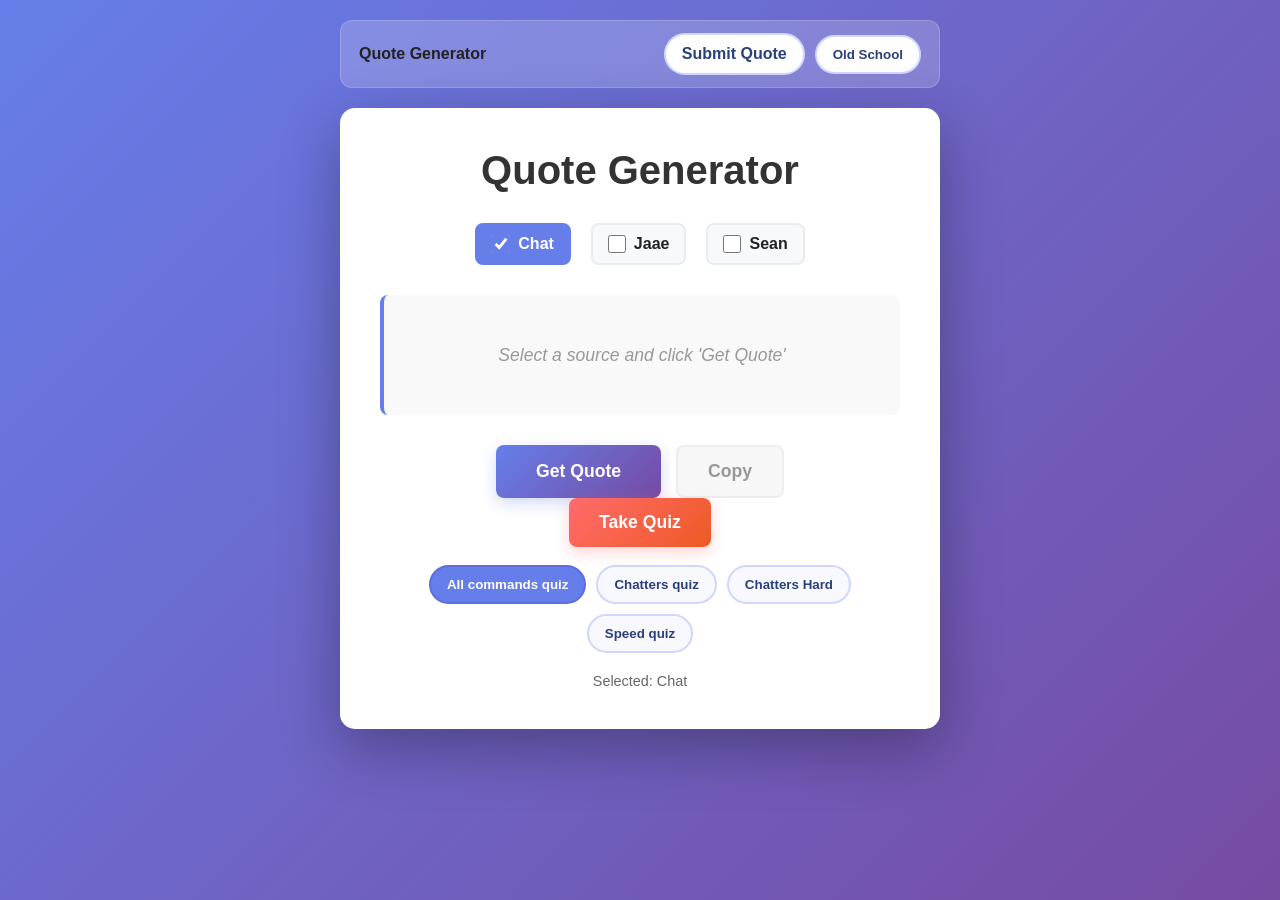
<file: index.html>
﻿<!DOCTYPE html>
<html lang="en">
<head>
    <meta charset="UTF-8">
    <meta name="viewport" content="width=device-width, initial-scale=1.0">
    <title>Quote Generator</title>
    <link rel="stylesheet" href="styles.css">
</head>
<body class="generator-page">
    <div class="top-nav">
        <div class="nav-title">Quote Generator</div>
        <div class="nav-actions">
            <a href="submit.html" class="nav-link">Submit Quote</a>
            <button type="button" class="theme-btn" id="themeToggleBtn">Old School</button>
        </div>
    </div>
    <div class="container">
        <h1>Quote Generator</h1>

        <div class="error-message" id="errorMessage"></div>

        <div class="selector-group">
            <div class="checkbox-container checked">
                <input type="checkbox" id="brown" data-source="brown" checked>
                <label for="brown">Chat</label>
            </div>
            <div class="checkbox-container">
                <input type="checkbox" id="jaae" data-source="jaae">
                <label for="jaae">Jaae</label>
            </div>
            <div class="checkbox-container">
                <input type="checkbox" id="quote" data-source="quote">
                <label for="quote">Sean</label>
            </div>
        </div>

        <div class="quote-display empty" id="quoteDisplay"></div>

        <div class="button-group">
            <button class="get-quote-btn" id="getQuoteBtn">Get Quote</button>
            <button class="copy-btn" id="copyBtn" disabled>Copy</button>
        </div>

        <div class="button-group">
            <button type="button" class="quiz-btn" id="quizBtn" disabled>Take Quiz</button>
        </div>

        <div class="mode-selector" id="modeSelector">
            <button type="button" class="mode-option active" data-mode="allCommands">All commands quiz</button>
            <button type="button" class="mode-option" data-mode="chatters">Chatters quiz</button>
            <button type="button" class="mode-option" data-mode="chattersHard">Chatters Hard</button>
            <button type="button" class="mode-option" data-mode="speed">Speed quiz</button>
        </div>

        <div class="source-label" id="sourceLabel">Selected: Brown</div>
    </div>

    <script>
        let currentQuote = "";
        let selectedSources = ["brown"]; // Array of selected sources
        let quotesCache = {};

        const checkboxes = document.querySelectorAll('input[type="checkbox"]');
        const getQuoteBtn = document.getElementById('getQuoteBtn');
        const copyBtn = document.getElementById('copyBtn');
        const quizBtn = document.getElementById('quizBtn');
        const quoteDisplay = document.getElementById('quoteDisplay');
        const errorMessage = document.getElementById('errorMessage');
        const sourceLabel = document.getElementById('sourceLabel');
        const themeToggleBtn = document.getElementById('themeToggleBtn');
        const modeSelector = document.getElementById('modeSelector');
        let currentQuizMode = 'allCommands';

        // Map source names to GitHub URLs
        const sourceUrls = {
            brown: 'https://raw.githubusercontent.com/K-elsey/probable-adventure/refs/heads/main/ChatterQuotes.csv',
            jaae: 'https://raw.githubusercontent.com/K-elsey/probable-adventure/main/Jaae',
            quote: 'https://raw.githubusercontent.com/K-elsey/probable-adventure/main/Quote'
        };

        const sourceNames = {
            brown: 'Chat',
            jaae: 'Jaae',
            quote: 'Sean'
        };

        function parseCsvText(text) {
            const rows = text.split(/\r?\n/).map(row => row.trim()).filter(row => row.length > 0);
            if (rows.length === 0) return [];

            const delimiter = rows[0].includes('\t') ? '\t' : ',';
            const header = rows[0].split(delimiter).map(cell => cell.trim().replace(/^"|"$/g, ''));
            const quoteIndex = header.findIndex(cell => /quote/i.test(cell));
            const nameIndex = header.findIndex(cell => /user|name/i.test(cell));
            const monthIndex = header.findIndex(cell => /month/i.test(cell));
            const yearIndex = header.findIndex(cell => /year/i.test(cell));
            if (quoteIndex < 0) return [];

            return rows.slice(1).map(row => {
                const cells = row.split(delimiter).map(cell => cell.trim().replace(/^"|"$/g, ''));
                const quoteText = cells[quoteIndex] || '';
                const user = (nameIndex >= 0 ? cells[nameIndex] : '').replace(/\s+/g, ' ').trim();
                const month = monthIndex >= 0 ? cells[monthIndex].trim() : '';
                const year = yearIndex >= 0 ? cells[yearIndex].trim() : '';
                const suffixParts = [];
                if (user) suffixParts.push(user);
                if (month) suffixParts.push(month);
                if (year) suffixParts.push(year);
                const suffix = suffixParts.length ? ` - ${suffixParts.join(' ')}` : '';
                return `${quoteText}${suffix}`.trim();
            }).filter(line => line.length > 0);
        }

        // Update selected sources and UI
        function updateSelectedSources() {
            selectedSources = Array.from(checkboxes)
                .filter(cb => cb.checked)
                .map(cb => cb.dataset.source);

            // Update checkbox container styles
            checkboxes.forEach(cb => {
                const container = cb.closest('.checkbox-container');
                if (cb.checked) {
                    container.classList.add('checked');
                } else {
                    container.classList.remove('checked');
                }
            });

            // Update source label
            if (selectedSources.length === 0) {
                sourceLabel.textContent = "No sources selected";
            } else if (selectedSources.length === 1) {
                sourceLabel.textContent = `Selected: ${sourceNames[selectedSources[0]]}`;
            } else {
                const names = selectedSources.map(s => sourceNames[s]).join(', ');
                sourceLabel.textContent = `Selected: ${names}`;
            }

            // Enable/disable buttons
            getQuoteBtn.disabled = selectedSources.length === 0;
            quizBtn.disabled = selectedSources.length === 0;

            // Clear current quote if no sources selected
            if (selectedSources.length === 0) {
                quoteDisplay.textContent = '';
                quoteDisplay.classList.add('empty');
                currentQuote = '';
                copyBtn.disabled = true;
                errorMessage.classList.remove('show');
            }
        }

        // Set up checkbox listeners
        checkboxes.forEach(cb => {
            cb.addEventListener('change', () => {
                updateSelectedSources();
                saveState();
            });
        });

        function loadSavedState() {
            const savedState = localStorage.getItem('quoteGeneratorState');
            if (!savedState) return;

            try {
                const state = JSON.parse(savedState);
                if (Array.isArray(state.selectedSources) && state.selectedSources.length > 0) {
                    checkboxes.forEach(cb => {
                        cb.checked = state.selectedSources.includes(cb.dataset.source);
                    });
                }
                if (typeof state.currentQuote === 'string' && state.currentQuote.trim().length > 0) {
                    currentQuote = state.currentQuote;
                    quoteDisplay.textContent = currentQuote;
                    quoteDisplay.classList.remove('empty');
                    copyBtn.disabled = false;
                }
            } catch (error) {
                console.warn('Unable to restore saved quote generator state:', error);
            }
        }

        function saveState() {
            const state = {
                selectedSources,
                currentQuote
            };
            localStorage.setItem('quoteGeneratorState', JSON.stringify(state));
        }

        function loadTheme() {
            const storedTheme = localStorage.getItem('quizTheme');
            const prefersOldSchool = window.matchMedia('(prefers-color-scheme: dark)').matches;
            const useOldSchool = storedTheme ? storedTheme === 'old-school' : prefersOldSchool;

            if (useOldSchool) {
                document.body.classList.add('old-school');
                themeToggleBtn.textContent = 'Classic';
            } else {
                document.body.classList.remove('old-school');
                themeToggleBtn.textContent = 'Old School';
            }
        }

        function toggleTheme() {
            const nowOldSchool = document.body.classList.toggle('old-school');
            localStorage.setItem('quizTheme', nowOldSchool ? 'old-school' : 'default');
            themeToggleBtn.textContent = nowOldSchool ? 'Classic' : 'Old School';
        }

        // Initialize
        loadSavedState();
        updateSelectedSources();

        // Fetch quotes from GitHub
        async function fetchQuotes(source) {
            if (quotesCache[source]) {
                return quotesCache[source];
            }

            try {
                const response = await fetch(sourceUrls[source]);
                if (!response.ok) {
                    throw new Error(`Failed to fetch from ${source}`);
                }
                const text = await response.text();
                const quotes = source === 'brown'
                    ? parseCsvText(text)
                    : text
                        .split(';')
                        .map(q => q.trim())
                        .filter(q => q.length > 0);
                
                quotesCache[source] = quotes;
                return quotes;
            } catch (error) {
                showError(`Error fetching quotes from ${sourceNames[source]}: ${error.message}`);
                throw error;
            }
        }

        // Get random quote from randomly selected source
        async function getRandomQuote() {
            if (selectedSources.length === 0) return;

            getQuoteBtn.disabled = true;
            quoteDisplay.textContent = 'Loading...';
            errorMessage.classList.remove('show');

            try {
                // Randomly select one source from selected sources
                const randomSource = selectedSources[Math.floor(Math.random() * selectedSources.length)];
                const quotes = await fetchQuotes(randomSource);
                if (quotes.length === 0) {
                    throw new Error('No quotes found');
                }
                currentQuote = quotes[Math.floor(Math.random() * quotes.length)];
                quoteDisplay.textContent = currentQuote;
                quoteDisplay.classList.remove('empty');
                copyBtn.disabled = false;
                saveState();
            } catch (error) {
                quoteDisplay.textContent = '';
                quoteDisplay.classList.add('empty');
            } finally {
                getQuoteBtn.disabled = selectedSources.length === 0;
            }
        }

        // Copy quote to clipboard
        copyBtn.addEventListener('click', () => {
            navigator.clipboard.writeText(currentQuote).then(() => {
                const originalText = copyBtn.textContent;
                copyBtn.textContent = 'Copied!';
                setTimeout(() => {
                    copyBtn.textContent = originalText;
                }, 2000);
            });
        });

        // Get quote button listener
        getQuoteBtn.addEventListener('click', getRandomQuote);

        // Quiz button listener
        quizBtn.addEventListener('click', () => {
            saveState();
            window.location.href = `quiz.html?mode=${currentQuizMode}`;
        });

        function setQuizMode(mode) {
            currentQuizMode = mode;
            modeSelector.querySelectorAll('.mode-option').forEach(button => {
                button.classList.toggle('active', button.dataset.mode === mode);
            });
        }

        function buildModeSelector() {
            modeSelector.addEventListener('click', event => {
                const button = event.target.closest('.mode-option');
                if (!button) return;
                setQuizMode(button.dataset.mode);
            });
        }

        buildModeSelector();
        setQuizMode(currentQuizMode);

        themeToggleBtn.addEventListener('click', toggleTheme);

        loadTheme();

        // Allow Enter key to fetch quote
        document.addEventListener('keypress', (e) => {
            if (e.key === 'Enter' && !getQuoteBtn.disabled) {
                getRandomQuote();
            }
        });

        // Show error message
        function showError(message) {
            errorMessage.textContent = message;
            errorMessage.classList.add('show');
        }
    </script>
</body>
</html>
</file>
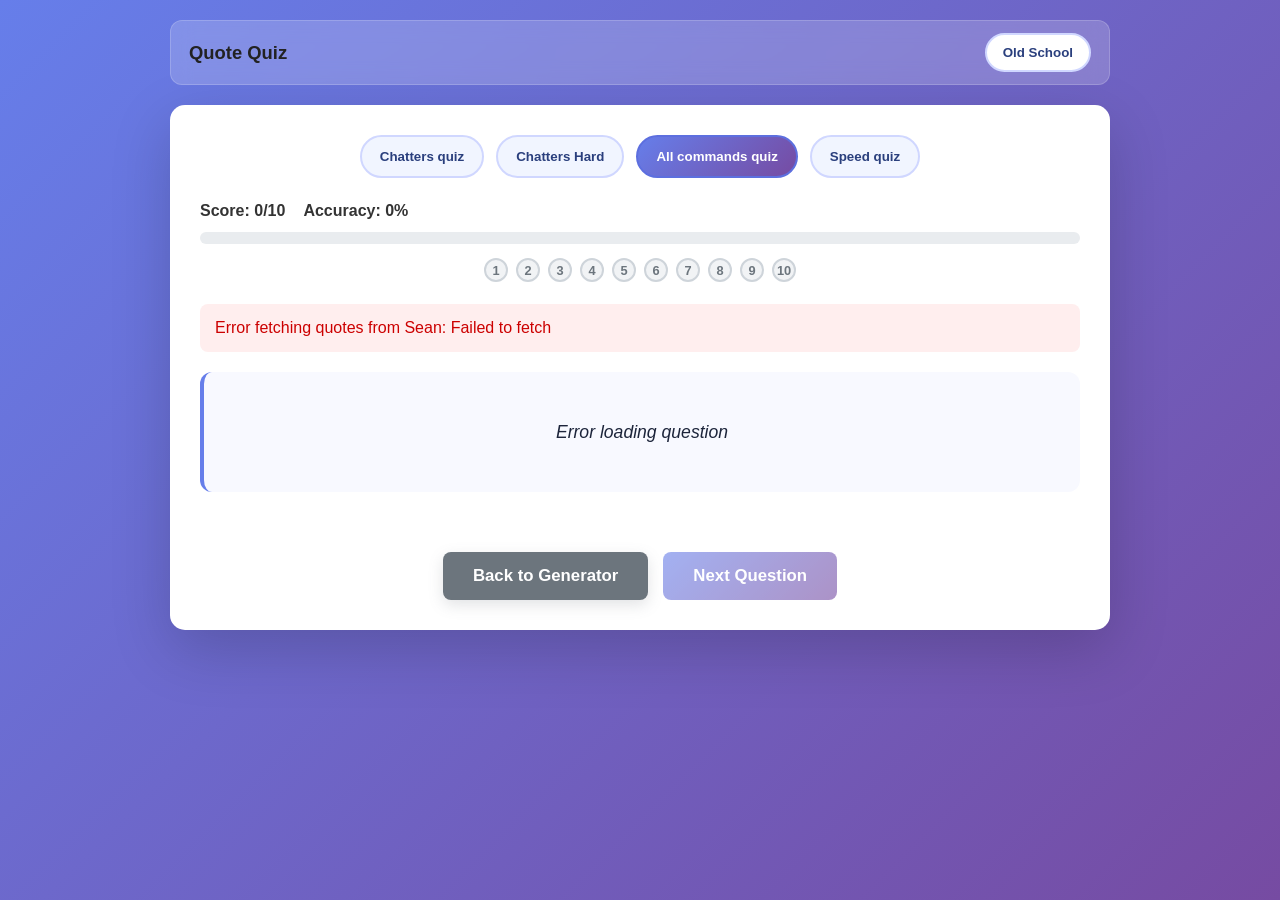
<file: quiz.html>
﻿<!DOCTYPE html>
<html lang="en">
<head>
    <meta charset="UTF-8">
    <meta name="viewport" content="width=device-width, initial-scale=1.0">
    <title>Quote Quiz</title>
    <link rel="stylesheet" href="styles.css">
</head>
<body class="quiz-page">
    <div class="top-nav">
        <div class="nav-title">Quote Quiz</div>
        <div class="nav-actions">
            <button type="button" class="theme-btn" id="themeToggleBtn">Old School</button>
        </div>
    </div>

    <div class="container">
        <div class="mode-menu" id="modeMenu"></div>

        <div class="progress-panel">
            <div class="progress-info">
                <div class="session-info">
                    <div class="score-display" id="scoreDisplay">Score: 0/10</div>
                    <div class="accuracy-display" id="accuracyDisplay">Accuracy: 0%</div>
                </div>
                <div class="timer-display" id="timerDisplay"></div>
            </div>
            <div class="progress-bar">
                <div class="progress-fill" id="progressFill"></div>
            </div>
            <div class="progress-dots" id="progressDots"></div>
        </div>

        <div class="error-message" id="errorMessage"></div>
        <div class="quote-display loading" id="quoteDisplay"></div>
        <div class="options-container" id="optionsContainer"></div>
        <div class="result-message" id="resultMessage"></div>

        <div class="final-screen hidden" id="finalScreen">
            <div class="final-title">Quiz Complete</div>
            <div class="final-score" id="finalScore"></div>
            <div class="final-summary" id="finalSummary"></div>
            <button type="button" class="next-btn" id="restartBtn">Restart Quiz</button>
        </div>

        <div class="button-group">
            <button type="button" class="back-btn" id="backBtn">Back to Generator</button>
            <button type="button" class="next-btn" id="nextBtn" disabled>Next Question</button>
        </div>
    </div>

    <script>
        const maxQuestions = 10;
        let currentModeId = 'allCommands';
        let currentQuestionIndex = 0;
        let currentQuote = '';
        let currentSource = '';
        let currentCorrectAnswer = '';
        let quotesCache = {};
        let hasAnswered = false;
        let score = 0;
        let attempts = 0;
        let questionTimer = null;
        let countdownInterval = null;
        let availableNames = ['Jaae', 'Sean'];
        let chatterNames = [];

        const quoteDisplay = document.getElementById('quoteDisplay');
        const optionsContainer = document.getElementById('optionsContainer');
        const resultMessage = document.getElementById('resultMessage');
        const errorMessage = document.getElementById('errorMessage');
        const nextBtn = document.getElementById('nextBtn');
        const backBtn = document.getElementById('backBtn');
        const scoreDisplay = document.getElementById('scoreDisplay');
        const accuracyDisplay = document.getElementById('accuracyDisplay');
        const timerDisplay = document.getElementById('timerDisplay');
        const modeMenu = document.getElementById('modeMenu');
        const progressDots = document.getElementById('progressDots');
        const progressFill = document.getElementById('progressFill');
        const finalScreen = document.getElementById('finalScreen');
        const finalScore = document.getElementById('finalScore');
        const finalSummary = document.getElementById('finalSummary');
        const restartBtn = document.getElementById('restartBtn');
        const themeToggleBtn = document.getElementById('themeToggleBtn');

        const sourceUrls = {
            brown: 'https://raw.githubusercontent.com/K-elsey/probable-adventure/refs/heads/main/ChatterQuotes.csv',
            jaae: 'https://raw.githubusercontent.com/K-elsey/probable-adventure/main/Jaae',
            quote: 'https://raw.githubusercontent.com/K-elsey/probable-adventure/main/Quote'
        };

        const sourceNames = {
            brown: 'Chat',
            jaae: 'Jaae',
            quote: 'Sean'
        };

        const csvMonthNames = {
            january: 'Jan',
            jan: 'Jan',
            february: 'Feb',
            feb: 'Feb',
            march: 'Mar',
            mar: 'Mar',
            april: 'Apr',
            apr: 'Apr',
            may: 'May',
            june: 'Jun',
            jun: 'Jun',
            july: 'Jul',
            jul: 'Jul',
            august: 'Aug',
            aug: 'Aug',
            september: 'Sep',
            sept: 'Sep',
            sep: 'Sep',
            october: 'Oct',
            oct: 'Oct',
            november: 'Nov',
            nov: 'Nov',
            december: 'Dec',
            dec: 'Dec'
        };
        const monthPattern = 'Jan|Feb|Mar|Apr|May|Jun|Jul|Aug|Sep|Sept|Oct|Nov|Dec|January|February|March|April|May|June|July|August|September|October|November|December';

        function parseDelimitedRow(row, delimiter) {
            const cells = [];
            let cell = '';
            let inQuotes = false;

            for (let i = 0; i < row.length; i += 1) {
                const char = row[i];
                const nextChar = row[i + 1];

                if (char === '"') {
                    if (inQuotes && nextChar === '"') {
                        cell += '"';
                        i += 1;
                    } else {
                        inQuotes = !inQuotes;
                    }
                } else if (char === delimiter && !inQuotes) {
                    cells.push(cell.trim());
                    cell = '';
                } else {
                    cell += char;
                }
            }

            cells.push(cell.trim());
            return cells;
        }

        function normalizeCsvMonth(month) {
            return csvMonthNames[month.toLowerCase()] || month;
        }

        function recoverMissingCsvMetadata(quoteText) {
            const dashMatch = quoteText.match(new RegExp(`^(.*?)\\s*-\\s*([A-Za-z0-9][A-Za-z0-9 ]*?)\\s+(${monthPattern})(?:\\s*(\\d{2,4}))?$`, 'i'));
            if (dashMatch) {
                return {
                    quoteText: dashMatch[1].trim(),
                    user: dashMatch[2].replace(/\s+/g, ' ').trim(),
                    month: normalizeCsvMonth(dashMatch[3].trim()),
                    year: dashMatch[4] ? dashMatch[4].trim().slice(-2) : ''
                };
            }

            const commaNameMatch = quoteText.match(/^(.*?),\s*([A-Za-z0-9][A-Za-z0-9 ]{1,30})$/);
            if (commaNameMatch) {
                return {
                    quoteText: commaNameMatch[1].trim(),
                    user: commaNameMatch[2].replace(/\s+/g, ' ').trim(),
                    month: '',
                    year: ''
                };
            }

            return { quoteText, user: '', month: '', year: '' };
        }

        function parseCsvText(text) {
            const rows = text.split(/\r?\n/).map(row => row.trim()).filter(row => row.length > 0);
            if (rows.length === 0) return [];

            const delimiter = rows[0].includes('\t') ? '\t' : ',';
            const header = parseDelimitedRow(rows[0], delimiter);
            const quoteIndex = header.findIndex(cell => /quote/i.test(cell));
            const nameIndex = header.findIndex(cell => /user|name/i.test(cell));
            const monthIndex = header.findIndex(cell => /month/i.test(cell));
            const yearIndex = header.findIndex(cell => /year/i.test(cell));
            if (quoteIndex < 0) return [];

            return rows.slice(1).map(row => {
                const cells = parseDelimitedRow(row, delimiter);
                let quoteText = cells[quoteIndex] || '';
                let user = (nameIndex >= 0 ? cells[nameIndex] || '' : '').replace(/\s+/g, ' ').trim();
                let month = monthIndex >= 0 ? (cells[monthIndex] || '').trim() : '';
                let year = yearIndex >= 0 ? (cells[yearIndex] || '').trim() : '';

                if (!user) {
                    const recovered = recoverMissingCsvMetadata(quoteText);
                    quoteText = recovered.quoteText;
                    user = recovered.user;
                    month = recovered.month;
                    year = recovered.year;
                }

                const suffixParts = [];
                if (user) suffixParts.push(user);
                if (month) suffixParts.push(month);
                if (year) suffixParts.push(year);
                const suffix = suffixParts.length ? ` - ${suffixParts.join(' ')}` : '';
                return `${quoteText}${suffix}`.trim();
            }).filter(line => line.length > 0);
        }

        const quizModes = {
            chatters: {
                id: 'chatters',
                label: 'Chatters quiz',
                sources: ['brown'],
                type: 'multipleChoice'
            },
            chattersHard: {
                id: 'chattersHard',
                label: 'Chatters Hard',
                sources: ['brown'],
                type: 'textEntry'
            },
            allCommands: {
                id: 'allCommands',
                label: 'All commands quiz',
                sources: ['brown', 'jaae', 'quote'],
                type: 'multipleChoice'
            },
            speed: {
                id: 'speed',
                label: 'Speed quiz',
                sources: ['brown'],
                type: 'speed',
                timeLimit: 10,
                maxQuoteLength: 123
            }
        };

        function extractChatName(quote) {
            const monthMatch = quote.match(new RegExp(`(${monthPattern})(?:\\s+\\d{2,4})?$`, 'i'));
            if (!monthMatch) {
                const suffixMatch = quote.match(/\s-\s([A-Za-z0-9][A-Za-z0-9 ]*)$/);
                return suffixMatch ? suffixMatch[1].replace(/\s+/g, ' ').trim() : null;
            }

            const beforeMonth = quote.slice(0, monthMatch.index).trim();
            const afterDash = beforeMonth.includes('-')
                ? beforeMonth.substring(beforeMonth.lastIndexOf('-') + 1).trim()
                : beforeMonth;

            const nameCandidate = afterDash.replace(/\s+/g, ' ').trim();
            if (/^[A-Za-z0-9][A-Za-z0-9 ]*$/.test(nameCandidate)) {
                return nameCandidate;
            }

            const tokens = beforeMonth.split(/\s+/);
            for (let len = Math.min(3, tokens.length); len > 0; len--) {
                const candidate = tokens.slice(-len).join(' ');
                if (/^[A-Za-z0-9][A-Za-z0-9 ]*$/.test(candidate)) {
                    return candidate;
                }
            }

            return null;
        }

        function normalizeName(name) {
            return name ? name.replace(/\s+/g, '') : name;
        }

        function compareNames(firstName, secondName) {
            return normalizeName(firstName || '').toLowerCase() === normalizeName(secondName || '').toLowerCase();
        }

        function addUniqueName(list, name) {
            if (name && !list.some(existing => compareNames(existing, name))) {
                list.push(name);
            }
        }

        function loadTheme() {
            const storedTheme = localStorage.getItem('quizTheme');
            const prefersOldSchool = window.matchMedia('(prefers-color-scheme: dark)').matches;
            const useOldSchool = storedTheme ? storedTheme === 'old-school' : prefersOldSchool;

            if (useOldSchool) {
                document.body.classList.add('old-school');
                themeToggleBtn.textContent = 'Classic';
            } else {
                document.body.classList.remove('old-school');
                themeToggleBtn.textContent = 'Old School';
            }
        }

        function toggleTheme() {
            const nowOldSchool = document.body.classList.toggle('old-school');
            localStorage.setItem('quizTheme', nowOldSchool ? 'old-school' : 'default');
            themeToggleBtn.textContent = nowOldSchool ? 'Classic' : 'Old School';
        }

        function buildModeMenu() {
            modeMenu.innerHTML = '';
            Object.values(quizModes).forEach(mode => {
                const button = document.createElement('button');
                button.type = 'button';
                button.className = 'mode-btn';
                button.textContent = mode.label;
                button.dataset.mode = mode.id;
                button.addEventListener('click', () => selectMode(mode.id));
                if (mode.id === currentModeId) {
                    button.classList.add('active');
                }
                modeMenu.appendChild(button);
            });
        }

        function selectMode(modeId) {
            if (!quizModes[modeId] || currentModeId === modeId) return;
            currentModeId = modeId;
            startQuiz();
        }

        function updateScoreDisplay() {
            scoreDisplay.textContent = `Score: ${score}/${maxQuestions}`;
            const accuracy = attempts === 0 ? 0 : Math.round((score / attempts) * 100);
            accuracyDisplay.textContent = `Accuracy: ${accuracy}%`;
        }

        function createProgressDots() {
            progressDots.innerHTML = '';
            for (let i = 0; i < maxQuestions; i += 1) {
                const dot = document.createElement('span');
                dot.className = 'progress-dot';
                dot.textContent = i + 1;
                progressDots.appendChild(dot);
            }
            progressFill.style.width = '0%';
        }

        function markProgress(correct) {
            const dot = progressDots.children[currentQuestionIndex];
            if (!dot) return;
            dot.classList.add(correct ? 'correct' : 'incorrect');
            const fillPercent = ((currentQuestionIndex + 1) / maxQuestions) * 100;
            progressFill.style.width = `${fillPercent}%`;
        }

        async function initQuiz() {
            loadTheme();
            currentModeId = getModeFromQuery() || currentModeId;
            buildModeMenu();
            startQuiz();
        }

        function getModeFromQuery() {
            const params = new URLSearchParams(window.location.search);
            const mode = params.get('mode');
            return quizModes[mode] ? mode : null;
        }

        function clearTimers() {
            if (questionTimer) {
                clearTimeout(questionTimer);
                questionTimer = null;
            }
            if (countdownInterval) {
                clearInterval(countdownInterval);
                countdownInterval = null;
            }
        }

        function setTimerDisplay(text) {
            timerDisplay.textContent = text;
        }

        function showFinalScreen() {
            finalScore.textContent = `Final score: ${score}/${maxQuestions} (${Math.round((score / maxQuestions) * 100)}%)`;
            finalSummary.textContent = `You answered ${score} out of ${maxQuestions} correctly.`;
            finalScreen.classList.remove('hidden');
            optionsContainer.innerHTML = '';
            quoteDisplay.textContent = '';
            nextBtn.disabled = true;
            setTimerDisplay('');
        }

        function hideFinalScreen() {
            finalScreen.classList.add('hidden');
        }

        function startQuiz() {
            clearTimers();
            currentQuestionIndex = 0;
            score = 0;
            attempts = 0;
            hasAnswered = false;
            resultMessage.textContent = '';
            resultMessage.className = 'result-message';
            errorMessage.classList.remove('show');
            hideFinalScreen();
            buildModeMenu();
            createProgressDots();
            updateScoreDisplay();
            loadNextQuestion();
        }

        async function fetchQuotes(source) {
            if (quotesCache[source]) {
                return quotesCache[source];
            }

            try {
                const response = await fetch(sourceUrls[source]);
                if (!response.ok) {
                    throw new Error(`Failed to fetch from ${source}`);
                }
                const text = await response.text();
                const quotes = source === 'brown'
                    ? parseCsvText(text)
                    : text
                        .split(';')
                        .map(q => q.trim())
                        .filter(q => q.length > 0);

                if (source === 'brown') {
                    quotes.forEach(quote => {
                        const extracted = extractChatName(quote);
                        if (extracted) {
                            const normalized = normalizeName(extracted);
                            addUniqueName(availableNames, normalized);
                            addUniqueName(chatterNames, normalized);
                        }
                    });
                }

                quotesCache[source] = quotes;
                return quotes;
            } catch (error) {
                showError(`Error fetching quotes from ${sourceNames[source]}: ${error.message}`);
                throw error;
            }
        }

        async function loadNextQuestion() {
            clearTimers();
            hasAnswered = false;
            resultMessage.textContent = '';
            resultMessage.className = 'result-message';
            errorMessage.classList.remove('show');
            nextBtn.disabled = true;
            setTimerDisplay('');

            if (currentQuestionIndex >= maxQuestions) {
                showFinalScreen();
                return;
            }

            const mode = quizModes[currentModeId];
            if (!mode) {
                showError('Quiz mode not found.');
                return;
            }

            try {
                if (mode.type === 'speed') {
                    await renderSpeedQuestion(mode);
                } else if (mode.type === 'textEntry') {
                    await renderTextEntryQuestion(mode);
                } else {
                    await renderMultipleChoiceQuestion(mode);
                }
            } catch (error) {
                quoteDisplay.textContent = 'Error loading question';
                quoteDisplay.classList.remove('loading');
            }
        }

        function getCleanQuoteText(rawQuote) {
            let text = rawQuote;
            text = text.replace(new RegExp(`\\s*-\\s*[A-Za-z0-9][A-Za-z0-9 ]*\\s+(${monthPattern})\\s+\\d{2,4}$`, 'i'), '');
            text = text.replace(new RegExp(`\\s*-\\s*[A-Za-z0-9][A-Za-z0-9 ]*\\s+(${monthPattern})$`, 'i'), '');
            text = text.replace(/\s*-\s*[A-Za-z0-9][A-Za-z0-9 ]*$/, '');
            return text.trim();
        }

        function isShortEnoughForSpeed(quote, maxLength) {
            return getCleanQuoteText(quote).length <= maxLength;
        }

        async function renderMultipleChoiceQuestion(mode) {
            currentSource = mode.sources[Math.floor(Math.random() * mode.sources.length)];
            const quotes = await fetchQuotes(currentSource);
            if (quotes.length === 0) {
                throw new Error('No quotes available');
            }

            if (currentSource === 'brown') {
                const validQuotes = quotes.filter(q => extractChatName(q));
                if (validQuotes.length === 0) {
                    throw new Error('No quotes with chatter names available');
                }
                currentQuote = validQuotes[Math.floor(Math.random() * validQuotes.length)];
                currentCorrectAnswer = normalizeName(extractChatName(currentQuote));
            } else {
                currentQuote = quotes[Math.floor(Math.random() * quotes.length)];
                currentCorrectAnswer = currentSource === 'jaae' ? 'Jaae' : 'Sean';
            }

            const displayQuote = currentSource === 'brown' ? getCleanQuoteText(currentQuote) : currentQuote;
            quoteDisplay.textContent = `"${displayQuote}"`;
            quoteDisplay.classList.remove('loading');
            const namePool = mode.id === 'chatters' ? chatterNames : availableNames;
            const options = buildNameOptions(currentCorrectAnswer, namePool);
            generateOptions(mode.type, options, currentCorrectAnswer);
        }

        async function renderTextEntryQuestion(mode) {
            currentSource = 'brown';
            const quotes = await fetchQuotes(currentSource);
            const validQuotes = quotes.filter(quote => extractChatName(quote));
            if (validQuotes.length === 0 || chatterNames.length === 0) {
                throw new Error('No chatter names available');
            }

            currentQuote = validQuotes[Math.floor(Math.random() * validQuotes.length)];
            currentCorrectAnswer = normalizeName(extractChatName(currentQuote));
            quoteDisplay.textContent = `"${getCleanQuoteText(currentQuote)}"`;
            quoteDisplay.classList.remove('loading');
            generateTextAnswer();
        }

        function buildNameOptions(correctName, pool) {
            const sourcePool = Array.from(new Set(pool || availableNames));
            const wrongOptions = sourcePool.filter(name => !compareNames(name, correctName));
            const shuffledWrong = wrongOptions.slice().sort(() => Math.random() - 0.5);
            const options = [correctName];

            for (let i = 0; i < 3 && i < shuffledWrong.length; i += 1) {
                options.push(shuffledWrong[i]);
            }

            if (options.length < 4 && pool !== chatterNames) {
                const fallback = ['Jaae', 'Sean'].find(name => !options.some(o => compareNames(o, name)));
                if (fallback) options.push(fallback);
            }

            return options.sort(() => Math.random() - 0.5);
        }

        async function renderSpeedQuestion(mode) {
            const quotes = await fetchQuotes('brown');
            const speedQuotes = quotes.filter(quote => extractChatName(quote) && isShortEnoughForSpeed(quote, mode.maxQuoteLength));
            if (speedQuotes.length < 2) {
                throw new Error('No speed quiz data available');
            }

            const chosenCorrectQuote = speedQuotes[Math.floor(Math.random() * speedQuotes.length)];
            currentCorrectAnswer = normalizeName(extractChatName(chosenCorrectQuote));
            const wrongQuote = selectDistractorQuote(speedQuotes, chosenCorrectQuote);

            currentQuote = getCleanQuoteText(chosenCorrectQuote);
            quoteDisplay.textContent = `Which quote was said by ${currentCorrectAnswer}?`;
            quoteDisplay.classList.remove('loading');
            generateOptions(mode.type, [currentQuote, getCleanQuoteText(wrongQuote)], currentQuote);
            beginCountdown(mode.timeLimit);
        }

        function selectDistractorQuote(quotes, correctQuote) {
            const wrongQuotes = quotes.filter(q => q !== correctQuote && normalizeName(extractChatName(q)) !== currentCorrectAnswer);
            if (wrongQuotes.length === 0) {
                return quotes.find(q => q !== correctQuote) || correctQuote;
            }
            return wrongQuotes[Math.floor(Math.random() * wrongQuotes.length)];
        }

        function generateOptions(type, options, correctAnswer) {
            optionsContainer.innerHTML = '';
            const shuffledOptions = options.sort(() => Math.random() - 0.5);
            shuffledOptions.forEach(option => {
                const button = document.createElement('button');
                button.type = 'button';
                button.className = 'option-btn';
                button.textContent = option;
                button.addEventListener('click', () => checkAnswer(option));
                optionsContainer.appendChild(button);
            });
        }

        function generateTextAnswer() {
            optionsContainer.innerHTML = '';

            const form = document.createElement('form');
            form.className = 'typed-answer';
            form.autocomplete = 'off';

            const dataList = document.createElement('datalist');
            dataList.id = 'chatterNameOptions';

            const input = document.createElement('input');
            input.type = 'text';
            input.className = 'typed-answer-input';
            input.setAttribute('list', dataList.id);
            input.setAttribute('aria-label', 'Chatter name');
            input.placeholder = 'Chatter name';

            const submitButton = document.createElement('button');
            submitButton.type = 'submit';
            submitButton.className = 'submit-answer-btn';
            submitButton.textContent = 'Submit';

            function updateNameSuggestions() {
                const searchText = input.value.trim().toLowerCase();
                dataList.innerHTML = '';
                if (searchText.length < 3) return;

                chatterNames
                    .slice()
                    .sort((first, second) => first.localeCompare(second))
                    .filter(name => name.toLowerCase().includes(searchText))
                    .forEach(name => {
                        const option = document.createElement('option');
                        option.value = name;
                        dataList.appendChild(option);
                    });
            }

            input.addEventListener('input', updateNameSuggestions);

            form.addEventListener('submit', event => {
                event.preventDefault();
                checkAnswer(input.value.trim());
            });

            form.append(input, submitButton, dataList);
            optionsContainer.appendChild(form);
            input.focus();
        }

        function beginCountdown(seconds) {
            setTimerDisplay(`Time left: ${seconds}s`);
            let remaining = seconds;
            countdownInterval = setInterval(() => {
                remaining -= 1;
                setTimerDisplay(`Time left: ${remaining}s`);
                if (remaining <= 0) {
                    clearTimers();
                    if (!hasAnswered) {
                        handleTimeout();
                    }
                }
            }, 1000);
            questionTimer = setTimeout(() => {
                clearTimers();
                if (!hasAnswered) {
                    handleTimeout();
                }
            }, seconds * 1000);
        }

        function handleTimeout() {
            hasAnswered = true;
            attempts += 1;
            resultMessage.textContent = 'Time is up!';
            resultMessage.classList.add('incorrect');
            const buttons = optionsContainer.querySelectorAll('.option-btn');
            buttons.forEach(btn => {
                if (btn.textContent === currentQuote) {
                    btn.classList.add('correct');
                }
            });
            markProgress(false);
            updateScoreDisplay();
            currentQuestionIndex += 1;
            if (currentQuestionIndex >= maxQuestions) {
                setTimeout(showFinalScreen, 1200);
                return;
            }
            nextBtn.disabled = false;
        }

        function checkAnswer(selectedOption) {
            if (hasAnswered) return;
            hasAnswered = true;
            clearTimers();
            attempts += 1;
            const modeType = quizModes[currentModeId].type;
            const isTextEntry = modeType === 'textEntry';
            const isCorrect = isTextEntry
                ? compareNames(selectedOption, currentCorrectAnswer)
                : selectedOption === currentCorrectAnswer || selectedOption === currentQuote;
            const buttons = optionsContainer.querySelectorAll('.option-btn');
            buttons.forEach(btn => {
                if (btn.textContent === currentCorrectAnswer || btn.textContent === currentQuote) {
                    btn.classList.add('correct');
                } else if (btn.textContent === selectedOption && !isCorrect) {
                    btn.classList.add('incorrect');
                }
            });

            if (isTextEntry) {
                const input = optionsContainer.querySelector('.typed-answer-input');
                const submitButton = optionsContainer.querySelector('.submit-answer-btn');
                if (input) {
                    input.classList.add(isCorrect ? 'correct' : 'incorrect');
                    input.disabled = true;
                }
                if (submitButton) {
                    submitButton.disabled = true;
                }
            }

            if (isCorrect) {
                score += 1;
                resultMessage.textContent = 'Correct! +1 point';
                resultMessage.classList.add('correct');
                markProgress(true);
            } else {
                resultMessage.textContent = modeType === 'speed'
                    ? `Incorrect! The right quote was highlighted.`
                    : `Incorrect! The correct answer is ${currentCorrectAnswer}`;
                resultMessage.classList.add('incorrect');
                markProgress(false);
            }

            updateScoreDisplay();
            currentQuestionIndex += 1;
            if (currentQuestionIndex >= maxQuestions) {
                setTimeout(showFinalScreen, 1200);
                return;
            }
            nextBtn.disabled = false;
        }

        nextBtn.addEventListener('click', () => {
            if (hasAnswered) {
                loadNextQuestion();
            }
        });

        backBtn.addEventListener('click', () => {
            window.location.assign('index.html');
        });

        restartBtn.addEventListener('click', startQuiz);
        themeToggleBtn.addEventListener('click', toggleTheme);

        window.addEventListener('load', initQuiz);

        function showError(message) {
            errorMessage.textContent = message;
            errorMessage.classList.add('show');
        }
    </script>
</body>
</html>
</file>
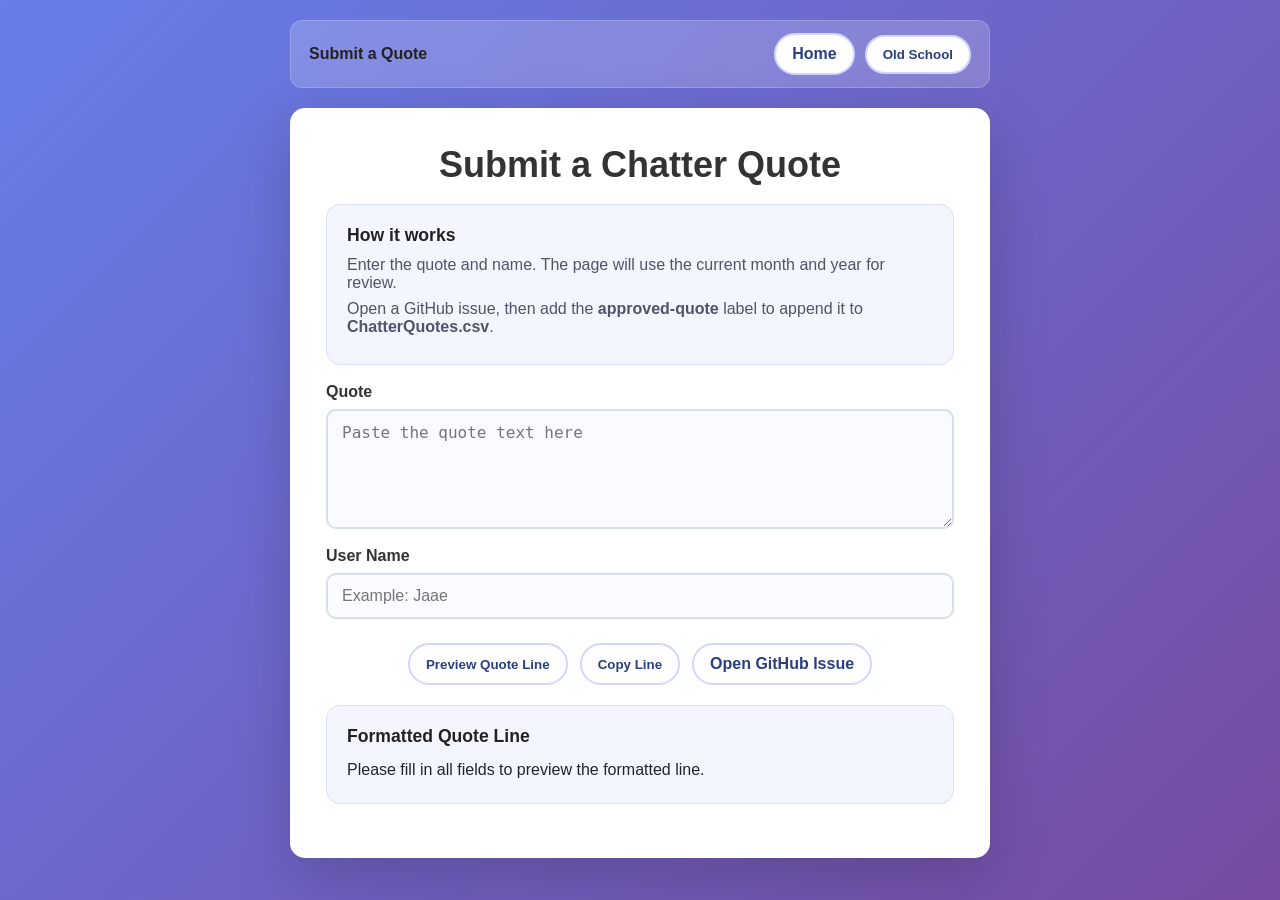
<file: submit.html>
﻿<!DOCTYPE html>
<html lang="en">
<head>
    <meta charset="UTF-8">
    <meta name="viewport" content="width=device-width, initial-scale=1.0">
    <title>Submit a Quote</title>
    <link rel="stylesheet" href="styles.css">
</head>
<body class="submit-page">
    <div class="top-nav">
        <div class="nav-title">Submit a Quote</div>
        <div class="nav-actions">
            <a href="index.html" class="nav-link">Home</a>
            <button type="button" class="theme-btn" id="themeToggleBtn">Old School</button>
        </div>
    </div>

    <div class="container">
        <h1>Submit a Chatter Quote</h1>

        <div class="hint-panel">
            <h2>How it works</h2>
            <p>Enter the quote and name. The page will use the current month and year for review.</p>
            <p>Open a GitHub issue, then add the <strong>approved-quote</strong> label to append it to <strong>ChatterQuotes.csv</strong>.</p>
        </div>

        <div class="form-grid">
            <div class="field">
                <label for="quoteText">Quote</label>
                <textarea id="quoteText" placeholder="Paste the quote text here"></textarea>
            </div>
            <div class="field">
                <label for="userName">User Name</label>
                <input id="userName" type="text" placeholder="Example: Jaae" />
            </div>
        </div>

        <div class="actions">
            <button type="button" class="submit-btn" id="previewBtn">Preview Quote Line</button>
            <button type="button" class="copy-btn" id="copyLineBtn">Copy Line</button>
            <a href="#" class="issue-btn" id="issueBtn" target="_blank">Open GitHub Issue</a>
        </div>

        <div class="preview-panel">
            <h2>Formatted Quote Line</h2>
            <div class="preview-line" id="previewLine">Fill in the fields and click "Preview Quote Line".</div>
        </div>
    </div>

    <script>
        const quoteText = document.getElementById('quoteText');
        const userName = document.getElementById('userName');
        const previewLine = document.getElementById('previewLine');
        const previewBtn = document.getElementById('previewBtn');
        const copyLineBtn = document.getElementById('copyLineBtn');
        const issueBtn = document.getElementById('issueBtn');
        const themeToggleBtn = document.getElementById('themeToggleBtn');

        function loadTheme() {
            const storedTheme = localStorage.getItem('quizTheme');
            const prefersOldSchool = window.matchMedia('(prefers-color-scheme: dark)').matches;
            const useOldSchool = storedTheme ? storedTheme === 'old-school' : prefersOldSchool;

            if (useOldSchool) {
                document.body.classList.add('old-school');
                themeToggleBtn.textContent = 'Classic';
            } else {
                document.body.classList.remove('old-school');
                themeToggleBtn.textContent = 'Old School';
            }
        }

        function toggleTheme() {
            const nowOldSchool = document.body.classList.toggle('old-school');
            localStorage.setItem('quizTheme', nowOldSchool ? 'old-school' : 'default');
            themeToggleBtn.textContent = nowOldSchool ? 'Classic' : 'Old School';
        }

        function buildQuoteLine() {
            const entry = buildQuoteEntry();
            if (!entry) {
                return '';
            }

            return `${entry.quote} - ${entry.name} ${entry.month} ${entry.year}`;
        }

        function buildQuoteEntry() {
            const quote = quoteText.value.trim();
            const name = userName.value.trim();
            const now = new Date();
            const month = now.toLocaleString('en-GB', { month: 'short' });
            const year = String(now.getFullYear()).slice(-2);

            if (!quote || !name) {
                return null;
            }

            return {
                quote: quote.replace(/\s+/g, ' '),
                name: name.replace(/\s+/g, ' '),
                month,
                year
            };
        }

        function buildIssueBody(entry, formatted) {
            if (!entry) {
                return 'Please add a new ChatterQuotes entry.';
            }

            return `Please review and approve this Chatter quote.

Formatted line:
${formatted}

Add the \`approved-quote\` label to this issue to automatically append it to ChatterQuotes.csv.

\`\`\`chatterquote-json
${JSON.stringify(entry, null, 2)}
\`\`\`

Repository: https://github.com/K-elsey/probable-adventure
File: ChatterQuotes.csv`;
        }

        function updatePreview() {
            const entry = buildQuoteEntry();
            const formatted = buildQuoteLine();
            previewLine.textContent = formatted || 'Please fill in all fields to preview the formatted line.';
            const body = encodeURIComponent(buildIssueBody(entry, formatted));
            issueBtn.href = `https://github.com/K-elsey/probable-adventure/issues/new?title=Add+ChatterQuote&body=${body}`;
        }

        previewBtn.addEventListener('click', updatePreview);

        copyLineBtn.addEventListener('click', () => {
            const formatted = buildQuoteLine();
            if (!formatted) {
                alert('Please fill in all fields first.');
                return;
            }
            navigator.clipboard.writeText(formatted).then(() => {
                copyLineBtn.textContent = 'Copied!';
                setTimeout(() => copyLineBtn.textContent = 'Copy Line', 2000);
            });
        });

        themeToggleBtn.addEventListener('click', toggleTheme);
        loadTheme();

        document.addEventListener('DOMContentLoaded', () => {
            updatePreview();
        });
    </script>
</body>
</html>
</file>
<file: styles.css>
/* Quote Generator */
*{
            margin: 0;
            padding: 0;
            box-sizing: border-box;
        }

        body.generator-page{
            font-family: 'Segoe UI', Tahoma, Geneva, Verdana, sans-serif;
            background: linear-gradient(135deg, #667eea 0%, #764ba2 100%);
            min-height: 100vh;
            display: flex;
            flex-direction: column;
            justify-content: flex-start;
            align-items: center;
            padding: 20px;
            color: #222;
        }

        body.generator-page.old-school{
            font-family: 'Georgia', 'Times New Roman', serif;
            background: #0f0d08;
            color: #f0e8d0;
        }

        body.generator-page.old-school .container{
            background: #2d2505;
            border: 3px solid #140c02;
            box-shadow: inset 0 0 0 2px #c9a227, 0 8px 32px rgba(0, 0, 0, 0.7);
        }

        body.generator-page.old-school h1{
            color: #ffcc00;
            text-shadow: 1px 1px 0 #140c02;
        }

        body.generator-page.old-school .checkbox-container{
            background: #3a2e05;
            border-color: #6b4f00;
            color: #f0e8d0;
        }

        body.generator-page.old-school .checkbox-container:hover{
            background: #5a4010;
            border-color: #c9a227;
        }

        body.generator-page.old-school .checkbox-container.checked{
            background: #c9a227;
            border-color: #ffcc00;
            color: #140c02;
        }

        body.generator-page.old-school .quote-display{
            background: #1e1a05;
            border-left-color: #c9a227;
            color: #f0e8d0;
        }

        body.generator-page.old-school .button-group button{
            background: #3d2d05;
            border-color: #8b6914;
            color: #f0e8d0;
        }

        body.generator-page.old-school .button-group button:hover{
            background: #5a4010;
            border-color: #c9a227;
        }

        body.generator-page .top-nav{
            width: 100%;
            max-width: 600px;
            margin: 0 auto 20px;
            padding: 12px 18px;
            border-radius: 12px;
            background: rgba(255, 255, 255, 0.18);
            display: flex;
            justify-content: space-between;
            align-items: center;
            border: 1px solid rgba(255, 255, 255, 0.18);
        }

        body.generator-page.old-school .top-nav{
            background: rgba(20, 12, 2, 0.95);
            border-color: rgba(201, 162, 39, 0.45);
            border-radius: 4px;
        }

        body.generator-page .nav-title{
            font-size: 1em;
            font-weight: 700;
        }

        body.generator-page .nav-actions{
            display: flex;
            gap: 10px;
            align-items: center;
        }

        body.generator-page .theme-btn, body.generator-page .nav-link{
            padding: 10px 16px;
            background: #ffffff;
            border: 2px solid #d0d7ff;
            color: #2a3f7d;
            border-radius: 999px;
            cursor: pointer;
            font-weight: 700;
            text-decoration: none;
            display: inline-flex;
            align-items: center;
            justify-content: center;
        }

        body.generator-page .theme-btn:hover, body.generator-page .nav-link:hover{
            background: #e9efff;
        }

        body.generator-page.old-school .theme-btn,
        body.generator-page.old-school .nav-link{
            background: #3d2d05;
            border-color: #8b6914;
            color: #f0e8d0;
            border-radius: 3px;
        }

        body.generator-page.old-school .theme-btn:hover,
        body.generator-page.old-school .nav-link:hover{
            background: #5a4010;
            border-color: #c9a227;
        }

        body.generator-page .container{
            background: white;
            border-radius: 15px;
            box-shadow: 0 20px 60px rgba(0, 0, 0, 0.3);
            padding: 40px;
            max-width: 600px;
            width: 100%;
        }

        body.generator-page h1{
            text-align: center;
            color: #333;
            margin-bottom: 30px;
            font-size: 2.5em;
        }

        body.generator-page .selector-group{
            display: flex;
            gap: 20px;
            margin-bottom: 30px;
            flex-wrap: wrap;
            justify-content: center;
        }

        body.generator-page .checkbox-container{
            display: flex;
            align-items: center;
            gap: 8px;
            cursor: pointer;
            padding: 10px 15px;
            border-radius: 8px;
            transition: all 0.3s ease;
            background: #f8f9fa;
            border: 2px solid #e9ecef;
        }

        body.generator-page .checkbox-container:hover{
            background: #f0f0f0;
            border-color: #667eea;
        }

        body.generator-page .checkbox-container.checked{
            background: #667eea;
            border-color: #667eea;
            color: white;
        }

        body.generator-page .checkbox-container input[type="checkbox"]{
            width: 18px;
            height: 18px;
            accent-color: #667eea;
            cursor: pointer;
        }

        body.generator-page .checkbox-container label{
            font-weight: 600;
            cursor: pointer;
            margin: 0;
        }

        body.generator-page .quote-display{
            background: #f9f9f9;
            border-left: 4px solid #667eea;
            padding: 25px;
            margin: 30px 0;
            border-radius: 8px;
            min-height: 120px;
            display: flex;
            align-items: center;
            justify-content: center;
            font-size: 1.1em;
            line-height: 1.6;
            color: #333;
            text-align: center;
            font-style: italic;
        }

        body.generator-page .quote-display.loading::before{
            content: "Loading quote...";
            color: #999;
        }

        body.generator-page .quote-display.empty::before{
            content: "Select a source and click 'Get Quote'";
            color: #999;
        }

        body.generator-page .button-group{
            display: flex;
            gap: 15px;
            justify-content: center;
            flex-wrap: wrap;
        }

        body.generator-page .mode-selector{
            display: flex;
            gap: 10px;
            justify-content: center;
            flex-wrap: wrap;
            margin: 18px 0 10px;
        }

        body.generator-page .mode-option{
            padding: 10px 16px;
            border-radius: 999px;
            border: 2px solid #d0d7ff;
            background: #f8f9ff;
            color: #2a3f7d;
            cursor: pointer;
            font-weight: 700;
        }

        body.generator-page .mode-option.active{
            background: #667eea;
            color: white;
            border-color: #5d6fdf;
        }

        body.generator-page.old-school .mode-option{
            background: #3d2d05;
            border-color: #6b4f00;
            color: #f0e8d0;
            border-radius: 3px;
        }

        body.generator-page.old-school .mode-option.active{
            background: #c9a227;
            color: #140c02;
            border-color: #ffcc00;
        }

        body.generator-page .quiz-btn{
            padding: 14px 30px;
            background: linear-gradient(135deg, #ff6b6b 0%, #ee5a24 100%);
            color: white;
            border: none;
            border-radius: 8px;
            font-size: 1.1em;
            font-weight: 600;
            cursor: pointer;
            transition: all 0.3s ease;
            box-shadow: 0 5px 15px rgba(255, 107, 107, 0.3);
        }

        body.generator-page .quiz-btn:hover:not(:disabled){
            transform: translateY(-3px);
            box-shadow: 0 8px 20px rgba(255, 107, 107, 0.4);
        }

        body.generator-page .quiz-btn:active:not(:disabled){
            transform: translateY(-1px);
        }

        body.generator-page .quiz-btn:disabled{
            opacity: 0.6;
            cursor: not-allowed;
        }

        body.generator-page .get-quote-btn{
            padding: 14px 40px;
            background: linear-gradient(135deg, #667eea 0%, #764ba2 100%);
            color: white;
            border: none;
            border-radius: 8px;
            font-size: 1.1em;
            font-weight: 600;
            cursor: pointer;
            transition: all 0.3s ease;
            box-shadow: 0 5px 15px rgba(102, 126, 234, 0.3);
        }

        body.generator-page .get-quote-btn:hover:not(:disabled){
            transform: translateY(-3px);
            box-shadow: 0 8px 20px rgba(102, 126, 234, 0.4);
        }

        body.generator-page .get-quote-btn:active:not(:disabled){
            transform: translateY(-1px);
        }

        body.generator-page .get-quote-btn:disabled{
            opacity: 0.6;
            cursor: not-allowed;
        }

        body.generator-page .copy-btn{
            padding: 14px 30px;
            background: #f0f0f0;
            color: #333;
            border: 2px solid #ddd;
            border-radius: 8px;
            font-size: 1.1em;
            font-weight: 600;
            cursor: pointer;
            transition: all 0.3s ease;
        }

        body.generator-page .copy-btn:hover:not(:disabled){
            background: #e0e0e0;
            border-color: #999;
        }

        body.generator-page .copy-btn:disabled{
            opacity: 0.5;
            cursor: not-allowed;
        }

        body.generator-page .error-message{
            background: #fee;
            color: #c00;
            padding: 15px;
            border-radius: 8px;
            margin-bottom: 20px;
            display: none;
        }

        body.generator-page .error-message.show{
            display: block;
        }

        body.generator-page.old-school .error-message{
            background: #3a0505;
            color: #ff6666;
            border: 1px solid #8a2020;
        }

        body.generator-page .source-label{
            text-align: center;
            color: #666;
            margin-top: 20px;
            font-size: 0.9em;
        }

        body.generator-page.old-school .source-label{
            color: #a08d60;
        }

        @media (max-width: 600px) {
            body.generator-page .container {
                padding: 20px;
            }

            body.generator-page h1 {
                font-size: 1.8em;
            }

            body.generator-page .checkbox-container {
                padding: 8px 12px;
                font-size: 0.95em;
            }

            body.generator-page .checkbox-container input[type="checkbox"] {
                width: 16px;
                height: 16px;
            }

            body.generator-page .quote-display {
                min-height: 100px;
                font-size: 1em;
                padding: 20px;
            }
        }

/* Quote Quiz */
*{
            margin: 0;
            padding: 0;
            box-sizing: border-box;
        }

        html{
            scroll-behavior: smooth;
        }

        body.quiz-page{
            font-family: 'Segoe UI', Tahoma, Geneva, Verdana, sans-serif;
            background: linear-gradient(135deg, #667eea 0%, #764ba2 100%);
            min-height: 100vh;
            color: #222;
            padding: 20px;
        }

        body.quiz-page.old-school{
            font-family: 'Georgia', 'Times New Roman', serif;
            background: #0f0d08;
            color: #f0e8d0;
        }

        body.quiz-page .top-nav{
            display: flex;
            justify-content: space-between;
            align-items: center;
            max-width: 940px;
            margin: 0 auto 20px;
            padding: 12px 18px;
            border-radius: 12px;
            background: rgba(255, 255, 255, 0.18);
            backdrop-filter: blur(10px);
            border: 1px solid rgba(255, 255, 255, 0.18);
        }

        body.quiz-page.old-school .top-nav{
            background: rgba(20, 12, 2, 0.95);
            border-color: rgba(201, 162, 39, 0.45);
            border-radius: 4px;
        }

        body.quiz-page .nav-title{
            font-size: 1.15em;
            font-weight: 700;
        }

        body.quiz-page .nav-actions{
            display: flex;
            gap: 10px;
            flex-wrap: wrap;
        }

        body.quiz-page .theme-btn, body.quiz-page .mode-btn, body.quiz-page .next-btn, body.quiz-page .back-btn{
            transition: all 0.2s ease;
        }

        body.quiz-page .container{
            background: white;
            border-radius: 15px;
            box-shadow: 0 20px 60px rgba(0, 0, 0, 0.18);
            padding: 30px;
            max-width: 940px;
            width: 100%;
            margin: 0 auto;
        }

        body.quiz-page.old-school .container{
            background: #2d2505;
            border: 3px solid #140c02;
            box-shadow: inset 0 0 0 2px #c9a227, 0 8px 32px rgba(0, 0, 0, 0.7);
            border-radius: 4px;
        }

        body.quiz-page.old-school .theme-btn,
        body.quiz-page.old-school .next-btn,
        body.quiz-page.old-school .back-btn{
            background: #3d2d05;
            border: 2px solid #8b6914;
            color: #f0e8d0;
            border-radius: 3px;
        }

        body.quiz-page.old-school .theme-btn:hover,
        body.quiz-page.old-school .next-btn:hover:not(:disabled),
        body.quiz-page.old-school .back-btn:hover{
            background: #5a4010;
            border-color: #c9a227;
        }

        body.quiz-page .mode-menu{
            display: flex;
            gap: 12px;
            justify-content: center;
            flex-wrap: wrap;
            margin-bottom: 24px;
        }

        body.quiz-page .mode-btn{
            padding: 12px 18px;
            background: #f1f5ff;
            border: 2px solid #d0d7ff;
            border-radius: 999px;
            color: #2a3f7d;
            font-weight: 700;
            cursor: pointer;
        }

        body.quiz-page .mode-btn.active{
            background: linear-gradient(135deg, #667eea 0%, #764ba2 100%);
            color: white;
            border-color: #5d6fdf;
        }

        body.quiz-page.old-school .mode-btn{
            background: #3d2d05;
            border: 2px solid #6b4f00;
            color: #f0e8d0;
            border-radius: 3px;
        }

        body.quiz-page.old-school .mode-btn.active{
            background: #c9a227;
            color: #140c02;
            border-color: #ffcc00;
        }

        body.quiz-page .progress-panel{
            margin-bottom: 22px;
        }

        body.quiz-page .progress-info{
            display: flex;
            justify-content: space-between;
            align-items: center;
            gap: 12px;
            flex-wrap: wrap;
        }

        body.quiz-page .session-info{
            display: flex;
            gap: 18px;
            flex-wrap: wrap;
            align-items: center;
        }

        body.quiz-page .score-display, body.quiz-page .accuracy-display, body.quiz-page .timer-display{
            font-size: 1rem;
            font-weight: 700;
            color: #333;
        }

        body.quiz-page.old-school .score-display,
        body.quiz-page.old-school .accuracy-display,
        body.quiz-page.old-school .timer-display{
            color: #ffcc00;
            text-shadow: 1px 1px 0 #140c02;
        }

        body.quiz-page .timer-display{
            font-size: 0.95rem;
            min-width: 120px;
            text-align: right;
        }

        body.quiz-page .progress-bar{
            width: 100%;
            height: 12px;
            border-radius: 999px;
            background: #e9ecef;
            overflow: hidden;
            margin-top: 12px;
        }

        body.quiz-page.old-school .progress-bar{
            background: #140c02;
            border: 1px solid #6b4f00;
            border-radius: 2px;
        }

        body.quiz-page .progress-fill{
            height: 100%;
            width: 0%;
            background: linear-gradient(90deg, #667eea 0%, #764ba2 100%);
            transition: width 0.3s ease;
        }

        body.quiz-page.old-school .progress-fill{
            background: linear-gradient(90deg, #8b6914 0%, #c9a227 100%);
        }

        body.quiz-page .progress-dots{
            display: flex;
            justify-content: center;
            align-items: center;
            flex-wrap: wrap;
            gap: 8px;
            margin-top: 14px;
        }

        body.quiz-page .progress-dot{
            width: 24px;
            height: 24px;
            border-radius: 50%;
            background: #f1f3f5;
            border: 2px solid #ced4da;
            display: flex;
            align-items: center;
            justify-content: center;
            font-size: 0.8rem;
            font-weight: 700;
            color: #6c757d;
        }

        body.quiz-page .progress-dot.correct{
            background: #28a745;
            border-color: #1e7e34;
            color: white;
        }

        body.quiz-page .progress-dot.incorrect{
            background: #dc3545;
            border-color: #b02a37;
            color: white;
        }

        body.quiz-page.old-school .progress-dot{
            background: #3a2e05;
            border-color: #6b4f00;
            color: #a08d60;
            border-radius: 2px;
        }

        body.quiz-page.old-school .progress-dot.correct{
            background: #1a4a10;
            border-color: #4a8a20;
            color: #aae87a;
        }

        body.quiz-page.old-school .progress-dot.incorrect{
            background: #4a1010;
            border-color: #8a2020;
            color: #e87a7a;
        }

        body.quiz-page .quote-display{
            background: #f8f9ff;
            border-left: 4px solid #667eea;
            padding: 25px;
            border-radius: 12px;
            min-height: 120px;
            display: flex;
            align-items: center;
            justify-content: center;
            font-size: 1.1em;
            line-height: 1.6;
            color: #1d253b;
            text-align: center;
            font-style: italic;
            transition: background 0.3s ease;
        }

        body.quiz-page .quote-display.loading::before{
            content: "Loading quote...";
            color: #7d8fa7;
        }

        body.quiz-page.old-school .quote-display{
            background: #1e1a05;
            border-left: 4px solid #c9a227;
            border-radius: 2px;
            color: #f0e8d0;
            font-style: normal;
            box-shadow: inset 0 0 0 1px #3a2e05;
        }

        body.quiz-page.old-school .quote-display.loading::before{
            color: #a08d60;
        }

        body.quiz-page .options-container{
            display: grid;
            grid-template-columns: repeat(2, minmax(260px, 1fr));
            gap: 15px;
            margin: 30px 0;
        }

        body.quiz-page .option-btn{
            padding: 16px 20px;
            background: white;
            border: 2px solid #e9ecef;
            border-radius: 12px;
            cursor: pointer;
            font-size: 1em;
            font-weight: 700;
            transition: all 0.25s ease;
            min-height: 62px;
            text-align: center;
            color: #1f2530;
        }

        body.quiz-page .option-btn:hover{
            background: #f2f5ff;
            border-color: #667eea;
            transform: translateY(-1px);
        }

        body.quiz-page .option-btn.correct{
            background: #28a745;
            color: white;
            border-color: #28a745;
        }

        body.quiz-page .option-btn.incorrect{
            background: #dc3545;
            color: white;
            border-color: #dc3545;
        }

        body.quiz-page .typed-answer{
            grid-column: 1 / -1;
            display: grid;
            grid-template-columns: minmax(220px, 1fr) auto;
            gap: 12px;
            align-items: stretch;
        }

        body.quiz-page .typed-answer-input{
            width: 100%;
            min-height: 58px;
            padding: 0 18px;
            border: 2px solid #d7ddf3;
            border-radius: 8px;
            background: #ffffff;
            color: #1f2530;
            font-size: 1.05em;
            font-weight: 700;
            outline: none;
        }

        body.quiz-page .typed-answer-input:focus{
            border-color: #667eea;
            box-shadow: 0 0 0 4px rgba(102, 126, 234, 0.14);
        }

        body.quiz-page .typed-answer-input.correct{
            border-color: #28a745;
            background: #eefaf1;
        }

        body.quiz-page .typed-answer-input.incorrect{
            border-color: #dc3545;
            background: #fff1f2;
        }

        body.quiz-page .submit-answer-btn{
            min-height: 58px;
            padding: 0 24px;
            background: linear-gradient(135deg, #667eea 0%, #764ba2 100%);
            color: white;
            border: none;
            border-radius: 8px;
            font-size: 1em;
            font-weight: 800;
            cursor: pointer;
            transition: all 0.2s ease;
            box-shadow: 0 6px 16px rgba(102, 126, 234, 0.22);
        }

        body.quiz-page .submit-answer-btn:hover:not(:disabled){
            transform: translateY(-1px);
            box-shadow: 0 9px 20px rgba(102, 126, 234, 0.28);
        }

        body.quiz-page .submit-answer-btn:disabled, body.quiz-page .typed-answer-input:disabled{
            opacity: 0.65;
            cursor: not-allowed;
        }

        body.quiz-page.old-school .option-btn{
            background: #3a2e05;
            border: 2px solid #6b4f00;
            border-radius: 3px;
            color: #f0e8d0;
        }

        body.quiz-page.old-school .option-btn:hover{
            background: #5a4010;
            border-color: #c9a227;
            transform: none;
        }

        body.quiz-page.old-school .option-btn.correct{
            background: #1a4a10;
            border-color: #4a8a20;
            color: #aae87a;
        }

        body.quiz-page.old-school .option-btn.incorrect{
            background: #4a1010;
            border-color: #8a2020;
            color: #e87a7a;
        }

        body.quiz-page.old-school .typed-answer-input{
            background: #1e1a05;
            border: 2px solid #6b4f00;
            border-radius: 3px;
            color: #f0e8d0;
            font-family: 'Georgia', 'Times New Roman', serif;
        }

        body.quiz-page.old-school .typed-answer-input:focus{
            border-color: #c9a227;
            box-shadow: 0 0 0 3px rgba(201, 162, 39, 0.2);
        }

        body.quiz-page.old-school .typed-answer-input.correct{
            border-color: #4a8a20;
            background: #122008;
        }

        body.quiz-page.old-school .typed-answer-input.incorrect{
            border-color: #8a2020;
            background: #200808;
        }

        body.quiz-page.old-school .submit-answer-btn{
            background: #3d2d05;
            border: 2px solid #8b6914;
            color: #f0e8d0;
            border-radius: 3px;
            box-shadow: none;
        }

        body.quiz-page.old-school .submit-answer-btn:hover:not(:disabled){
            background: #5a4010;
            border-color: #c9a227;
            transform: none;
            box-shadow: none;
        }

        body.quiz-page .theme-btn{
            padding: 10px 16px;
            background: #ffffff;
            border: 2px solid #d0d7ff;
            color: #2a3f7d;
            border-radius: 999px;
            cursor: pointer;
            font-weight: 700;
        }

        body.quiz-page .theme-btn:hover{
            background: #e9efff;
        }

        body.quiz-page .button-group{
            display: flex;
            gap: 15px;
            justify-content: center;
            flex-wrap: wrap;
        }

        body.quiz-page .next-btn, body.quiz-page .back-btn{
            padding: 14px 30px;
            background: linear-gradient(135deg, #667eea 0%, #764ba2 100%);
            color: white;
            border: none;
            border-radius: 8px;
            font-size: 1.05em;
            font-weight: 700;
            cursor: pointer;
            box-shadow: 0 6px 16px rgba(102, 126, 234, 0.25);
        }

        body.quiz-page .next-btn:hover, body.quiz-page .back-btn:hover{
            transform: translateY(-2px);
            box-shadow: 0 10px 22px rgba(102, 126, 234, 0.3);
        }

        body.quiz-page .next-btn:disabled, body.quiz-page .theme-btn:disabled{
            opacity: 0.6;
            cursor: not-allowed;
            transform: none;
            box-shadow: none;
        }

        body.quiz-page .back-btn{
            background: #6c757d;
            box-shadow: 0 5px 15px rgba(108, 117, 125, 0.2);
        }

        body.quiz-page .result-message{
            text-align: center;
            margin: 20px 0;
            font-size: 1.2em;
            font-weight: 700;
        }

        body.quiz-page .result-message.correct{
            color: #28a745;
        }

        body.quiz-page .result-message.incorrect{
            color: #dc3545;
        }

        body.quiz-page.old-school .result-message.correct{
            color: #aae87a;
            text-shadow: 0 1px 2px #0a1a05;
        }

        body.quiz-page.old-school .result-message.incorrect{
            color: #e87a7a;
            text-shadow: 0 1px 2px #1a0505;
        }

        body.quiz-page .final-screen{
            text-align: center;
            margin: 30px 0;
            padding: 22px 18px;
            border-radius: 12px;
            background: #f0f4ff;
            border: 1px solid #d7e0ff;
        }

        body.quiz-page.old-school .final-screen{
            background: #1e1a05;
            border: 2px solid #c9a227;
            box-shadow: inset 0 0 0 1px #140c02;
            border-radius: 3px;
        }

        body.quiz-page .final-title{
            font-size: 1.4em;
            margin-bottom: 10px;
            font-weight: 800;
        }

        body.quiz-page.old-school .final-title{
            color: #ffcc00;
            text-shadow: 1px 1px 0 #140c02;
        }

        body.quiz-page .final-score, body.quiz-page .final-summary{
            margin-bottom: 12px;
            font-size: 1.05em;
            color: #333;
        }

        body.quiz-page.old-school .final-score,
        body.quiz-page.old-school .final-summary{
            color: #f0e8d0;
        }

        body.quiz-page .final-screen.hidden{
            display: none;
        }

        body.quiz-page .error-message{
            background: #fee;
            color: #c00;
            padding: 15px;
            border-radius: 8px;
            margin-bottom: 20px;
            display: none;
        }

        body.quiz-page .error-message.show{
            display: block;
        }

        body.quiz-page.old-school .error-message{
            background: #3a0505;
            color: #ff6666;
            border: 1px solid #8a2020;
            border-radius: 3px;
        }

        @media (max-width: 800px) {
            body.quiz-page .container {
                padding: 22px;
            }

            body.quiz-page .mode-menu {
                justify-content: center;
            }

            body.quiz-page .progress-info {
                flex-direction: column;
                align-items: stretch;
            }

            body.quiz-page .timer-display {
                text-align: left;
                width: 100%;
            }
        }

        @media (max-width: 600px) {
            body.quiz-page .quote-display {
                min-height: 100px;
                font-size: 1em;
                padding: 20px;
            }

            body.quiz-page .options-container {
                grid-template-columns: 1fr;
            }

            body.quiz-page .option-btn {
                padding: 14px 16px;
            }

            body.quiz-page .typed-answer {
                grid-template-columns: 1fr;
            }

            body.quiz-page .top-nav,
            body.quiz-page .container {
                padding-left: 16px;
                padding-right: 16px;
            }
        }

/* Submit Quote */
*{
            margin: 0;
            padding: 0;
            box-sizing: border-box;
        }

        body.submit-page{
            font-family: 'Segoe UI', Tahoma, Geneva, Verdana, sans-serif;
            background: linear-gradient(135deg, #667eea 0%, #764ba2 100%);
            min-height: 100vh;
            display: flex;
            flex-direction: column;
            justify-content: flex-start;
            align-items: center;
            padding: 20px;
            color: #222;
        }

        body.submit-page.old-school{
            font-family: 'Georgia', 'Times New Roman', serif;
            background: #0f0d08;
            color: #f0e8d0;
        }

        body.submit-page .top-nav{
            width: 100%;
            max-width: 700px;
            margin: 0 auto 20px;
            padding: 12px 18px;
            border-radius: 12px;
            background: rgba(255, 255, 255, 0.18);
            display: flex;
            justify-content: space-between;
            align-items: center;
            border: 1px solid rgba(255, 255, 255, 0.18);
        }

        body.submit-page.old-school .top-nav{
            background: rgba(20, 12, 2, 0.95);
            border-color: rgba(201, 162, 39, 0.45);
            border-radius: 4px;
        }

        body.submit-page .nav-title{
            font-size: 1em;
            font-weight: 700;
        }

        body.submit-page .nav-actions{
            display: flex;
            gap: 10px;
            align-items: center;
        }

        body.submit-page .nav-link, body.submit-page .theme-btn, body.submit-page .submit-btn, body.submit-page .copy-btn, body.submit-page .issue-btn, body.submit-page .preview-btn{
            padding: 10px 16px;
            border-radius: 999px;
            border: 2px solid #d0d7ff;
            background: #ffffff;
            color: #2a3f7d;
            cursor: pointer;
            font-weight: 700;
            text-decoration: none;
            display: inline-flex;
            align-items: center;
            justify-content: center;
        }

        body.submit-page .nav-link:hover, body.submit-page .theme-btn:hover, body.submit-page .submit-btn:hover, body.submit-page .copy-btn:hover, body.submit-page .issue-btn:hover, body.submit-page .preview-btn:hover{
            background: #e9efff;
        }

        body.submit-page.old-school .nav-link,
        body.submit-page.old-school .theme-btn,
        body.submit-page.old-school .submit-btn,
        body.submit-page.old-school .copy-btn,
        body.submit-page.old-school .issue-btn,
        body.submit-page.old-school .preview-btn{
            background: #3d2d05;
            border-color: #8b6914;
            color: #f0e8d0;
            border-radius: 3px;
        }

        body.submit-page.old-school .nav-link:hover,
        body.submit-page.old-school .theme-btn:hover,
        body.submit-page.old-school .submit-btn:hover,
        body.submit-page.old-school .copy-btn:hover,
        body.submit-page.old-school .issue-btn:hover,
        body.submit-page.old-school .preview-btn:hover{
            background: #5a4010;
            border-color: #c9a227;
        }

        body.submit-page .container{
            background: white;
            border-radius: 15px;
            box-shadow: 0 20px 60px rgba(0, 0, 0, 0.18);
            padding: 36px;
            max-width: 700px;
            width: 100%;
        }

        body.submit-page.old-school .container{
            background: #2d2505;
            border: 3px solid #140c02;
            box-shadow: inset 0 0 0 2px #c9a227, 0 8px 32px rgba(0, 0, 0, 0.7);
            border-radius: 4px;
        }

        body.submit-page h1{
            text-align: center;
            color: #333;
            margin-bottom: 18px;
            font-size: 2.25em;
        }

        body.submit-page.old-school h1{
            color: #ffcc00;
            text-shadow: 1px 1px 0 #140c02;
        }

        body.submit-page .form-grid{
            display: grid;
            gap: 18px;
            margin-bottom: 24px;
        }

        body.submit-page .field{
            display: flex;
            flex-direction: column;
            gap: 8px;
        }

        body.submit-page label{
            font-weight: 700;
            color: #333;
        }

        body.submit-page.old-school label{
            color: #f0e8d0;
        }

        body.submit-page input, body.submit-page textarea, body.submit-page select{
            width: 100%;
            padding: 12px 14px;
            border-radius: 10px;
            border: 2px solid #d7dfe8;
            background: #f9fbff;
            font-size: 1rem;
            color: #1f2530;
            resize: vertical;
        }

        body.submit-page.old-school input,
        body.submit-page.old-school textarea,
        body.submit-page.old-school select{
            border-color: #6b4f00;
            border-radius: 3px;
            background: #1e1a05;
            color: #f0e8d0;
            font-family: 'Georgia', 'Times New Roman', serif;
        }

        body.submit-page.old-school input:focus,
        body.submit-page.old-school textarea:focus{
            border-color: #c9a227;
            outline: none;
            box-shadow: 0 0 0 3px rgba(201, 162, 39, 0.2);
        }

        body.submit-page textarea{
            min-height: 120px;
        }

        body.submit-page .actions{
            display: flex;
            gap: 12px;
            flex-wrap: wrap;
            justify-content: center;
            margin-bottom: 20px;
        }

        body.submit-page .preview-panel, body.submit-page .hint-panel{
            padding: 20px;
            border-radius: 14px;
            background: #f3f6ff;
            border: 1px solid #d7e0ff;
            margin-bottom: 18px;
        }

        body.submit-page.old-school .preview-panel,
        body.submit-page.old-school .hint-panel{
            background: #1e1a05;
            border: 2px solid #6b4f00;
            border-radius: 3px;
            box-shadow: inset 0 0 0 1px #140c02;
        }

        body.submit-page .preview-panel h2, body.submit-page .hint-panel h2{
            margin-bottom: 10px;
            font-size: 1.1em;
        }

        body.submit-page.old-school .preview-panel h2,
        body.submit-page.old-school .hint-panel h2{
            color: #ffcc00;
        }

        body.submit-page .preview-line{
            font-family: 'Segoe UI', Tahoma, Geneva, Verdana, sans-serif;
            font-size: 1rem;
            line-height: 1.6;
            color: #1f2530;
            white-space: pre-wrap;
            word-break: break-word;
        }

        body.submit-page.old-school .preview-line{
            font-family: 'Georgia', 'Times New Roman', serif;
            color: #f0e8d0;
        }

        body.submit-page .hint-panel p{
            color: #4f5566;
            margin-bottom: 8px;
        }

        body.submit-page.old-school .hint-panel p{
            color: #c4b080;
        }

        @media (max-width: 640px) {
            body.submit-page .container {
                padding: 22px;
            }

            body.submit-page .actions {
                flex-direction: column;
            }
        }
</file>
